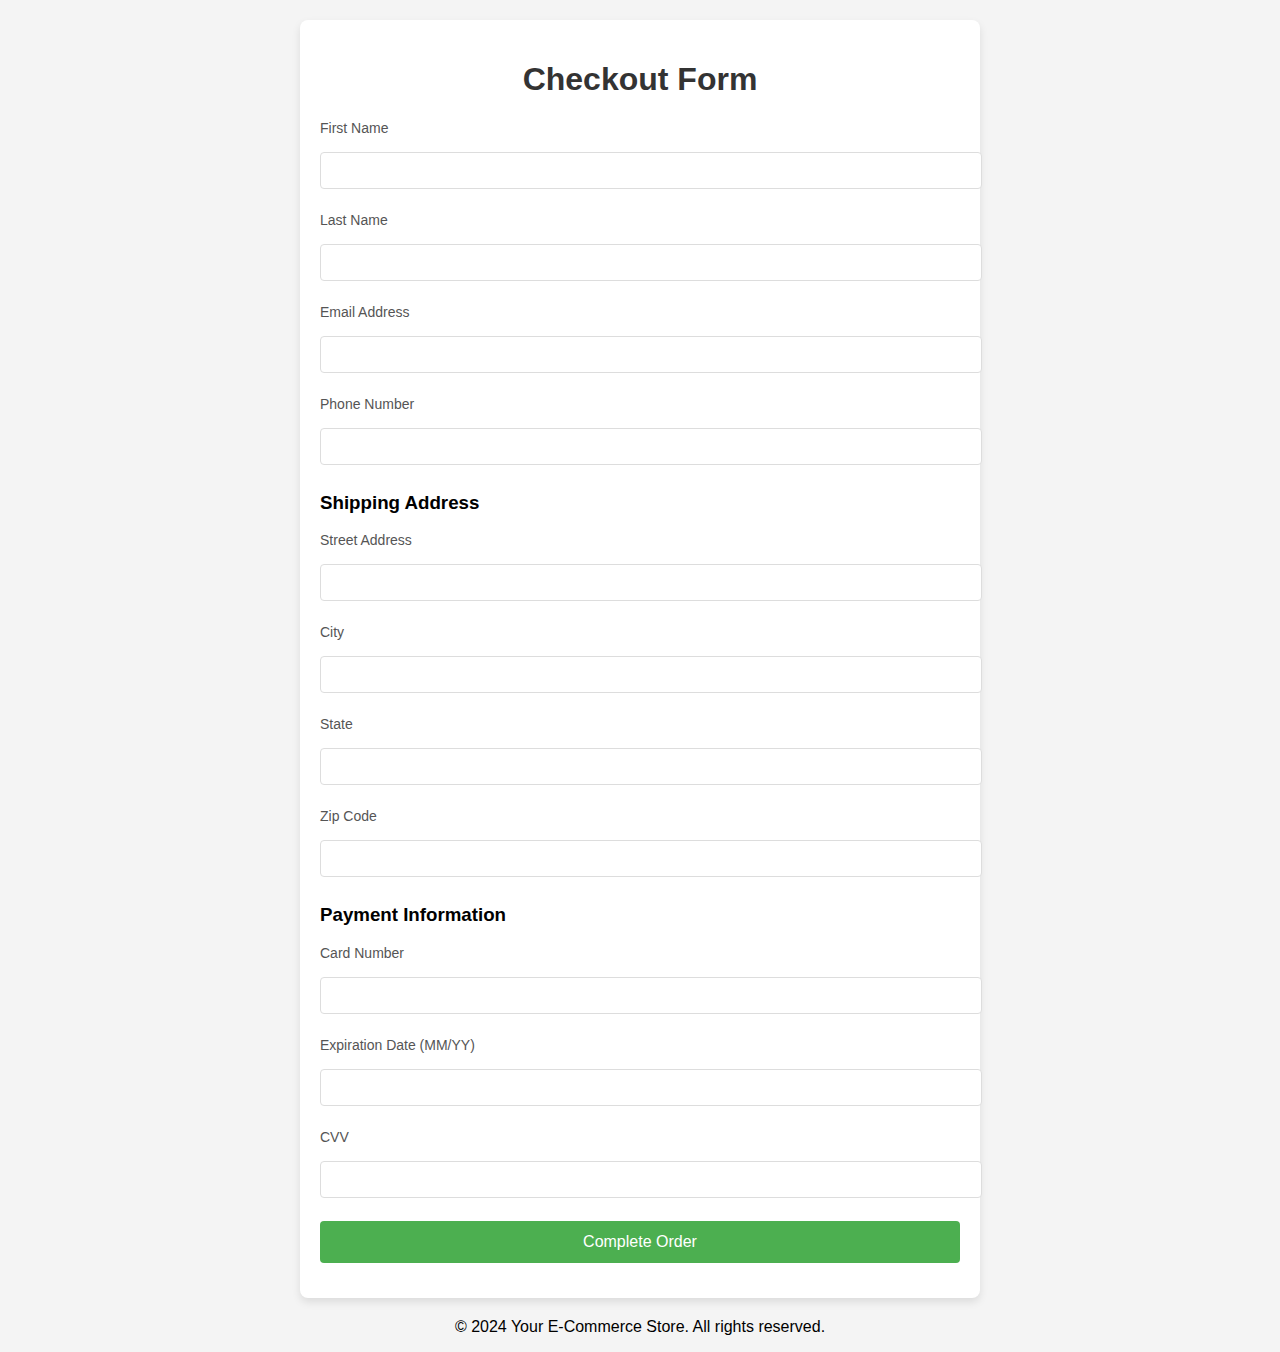
<file: prompt-27/index.html>
<!DOCTYPE html>
<html lang="en">
  <head>
    <meta charset="UTF-8" />
    <meta name="viewport" content="width=device-width, initial-scale=1.0" />
    <title>Checkout Form</title>
    <style>
      body {
        font-family: Arial, sans-serif;
        background-color: #f4f4f4;
        margin: 0;
        padding: 0;
      }
      .container {
        width: 50%;
        margin: 20px auto;
        background-color: white;
        padding: 20px;
        border-radius: 8px;
        box-shadow: 0 4px 8px rgba(0, 0, 0, 0.1);
      }
      h1 {
        text-align: center;
        color: #333;
      }
      label {
        font-size: 14px;
        margin-bottom: 8px;
        display: block;
        color: #555;
      }
      input[type="text"],
      input[type="email"],
      input[type="tel"],
      input[type="number"],
      select {
        width: 100%;
        padding: 10px;
        margin: 8px 0;
        border: 1px solid #ddd;
        border-radius: 4px;
      }
      .form-group {
        margin-bottom: 15px;
      }
      .button {
        background-color: #4caf50;
        color: white;
        border: none;
        padding: 12px 20px;
        font-size: 16px;
        cursor: pointer;
        border-radius: 4px;
        width: 100%;
      }
      .button:hover {
        background-color: #45a049;
      }
      .footer {
        text-align: center;
        margin-top: 20px;
      }
    </style>
  </head>
  <body>
    <div class="container">
      <h1>Checkout Form</h1>
      <form action="#" method="POST">
        <!-- Billing Information -->
        <div class="form-group">
          <label for="firstName">First Name</label>
          <input type="text" id="firstName" name="firstName" required />
        </div>
        <div class="form-group">
          <label for="lastName">Last Name</label>
          <input type="text" id="lastName" name="lastName" required />
        </div>
        <div class="form-group">
          <label for="email">Email Address</label>
          <input type="email" id="email" name="email" required />
        </div>
        <div class="form-group">
          <label for="phone">Phone Number</label>
          <input type="tel" id="phone" name="phone" required />
        </div>

        <!-- Shipping Address -->
        <h3>Shipping Address</h3>
        <div class="form-group">
          <label for="address">Street Address</label>
          <input type="text" id="address" name="address" required />
        </div>
        <div class="form-group">
          <label for="city">City</label>
          <input type="text" id="city" name="city" required />
        </div>
        <div class="form-group">
          <label for="state">State</label>
          <input type="text" id="state" name="state" required />
        </div>
        <div class="form-group">
          <label for="zip">Zip Code</label>
          <input type="number" id="zip" name="zip" required />
        </div>

        <!-- Payment Information -->
        <h3>Payment Information</h3>
        <div class="form-group">
          <label for="cardNumber">Card Number</label>
          <input type="number" id="cardNumber" name="cardNumber" required />
        </div>
        <div class="form-group">
          <label for="expiryDate">Expiration Date (MM/YY)</label>
          <input type="text" id="expiryDate" name="expiryDate" required />
        </div>
        <div class="form-group">
          <label for="cvv">CVV</label>
          <input type="number" id="cvv" name="cvv" required />
        </div>

        <!-- Submit Button -->
        <div class="form-group">
          <button type="submit" class="button">Complete Order</button>
        </div>
      </form>
    </div>

    <div class="footer">
      <p>&copy; 2024 Your E-Commerce Store. All rights reserved.</p>
    </div>
  </body>
</html>
</file>
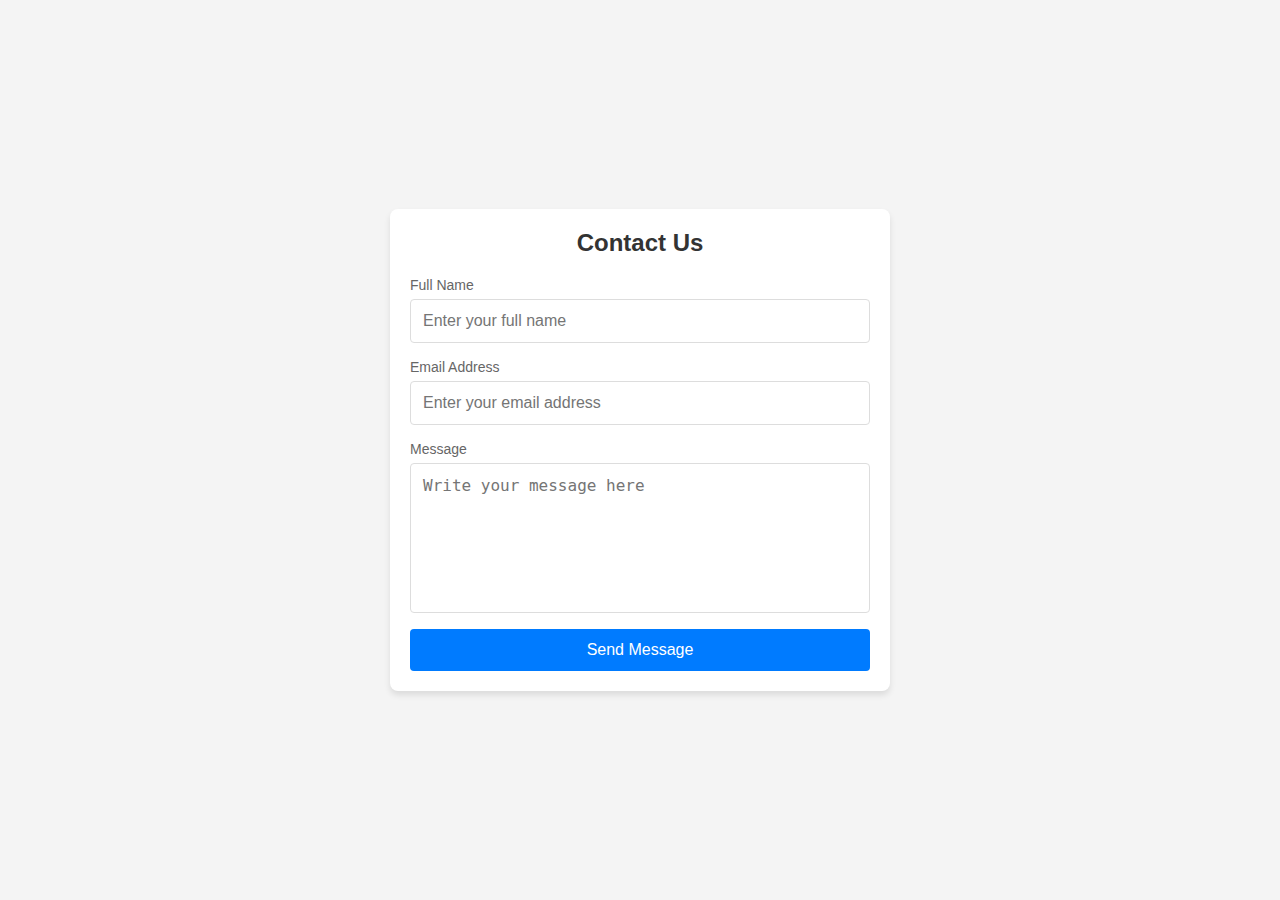
<file: prompt-29/index.html>
<!DOCTYPE html>
<html lang="en">
  <head>
    <meta charset="UTF-8" />
    <meta name="viewport" content="width=device-width, initial-scale=1.0" />
    <title>Contact Us</title>
    <link rel="stylesheet" href="style.css" />
  </head>
  <body>
    <div class="contact-form-container">
      <h2>Contact Us</h2>
      <form action="submit_form.php" method="post">
        <label for="name">Full Name</label>
        <input
          type="text"
          id="name"
          name="name"
          required
          placeholder="Enter your full name"
        />

        <label for="email">Email Address</label>
        <input
          type="email"
          id="email"
          name="email"
          required
          placeholder="Enter your email address"
        />

        <label for="message">Message</label>
        <textarea
          id="message"
          name="message"
          required
          placeholder="Write your message here"
        ></textarea>

        <button type="submit" class="submit-btn">Send Message</button>
      </form>
    </div>
  </body>
</html>
</file>
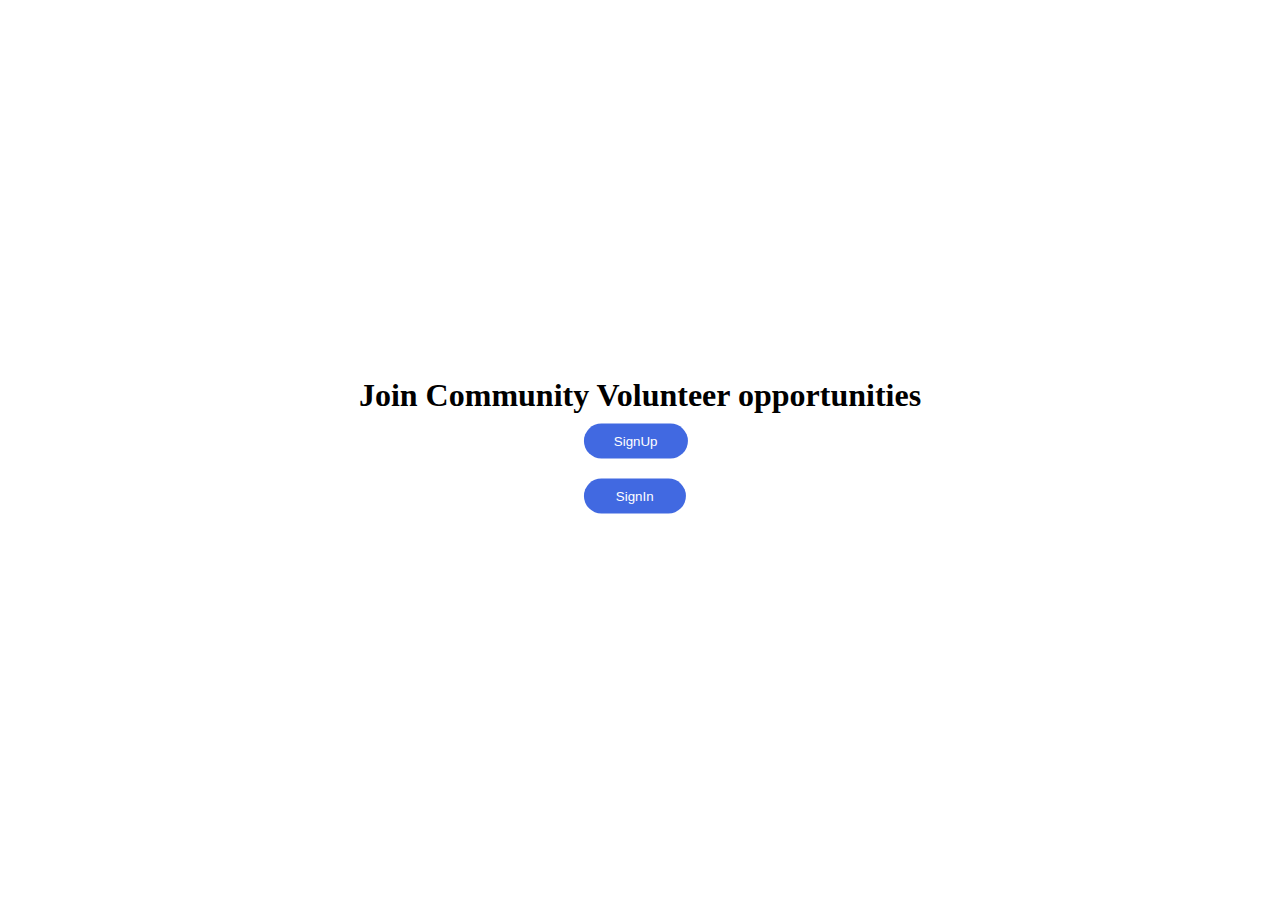
<file: prompt1.html/index.html>
<!DOCTYPE html>
<html lang="en">
<head>
    <meta charset="UTF-8">
    <meta name="viewport" content="width=device-width, initial-scale=1.0">
    <title>site page</title>
    <link rel="stylesheet" href="style.css">
</head>
<body>
    <div class="page1">
    <div class="heading">
    <h1>Join Community Volunteer opportunities</h1></div>
    <div class="button">
    <button><a href="singhup.html">SignUp</a></button> <br>
    <button style="padding: 10px 32px;" ><a href="singhin.html">SignIn</a></button>
</div>
</div>
</body>
</html>
</file>
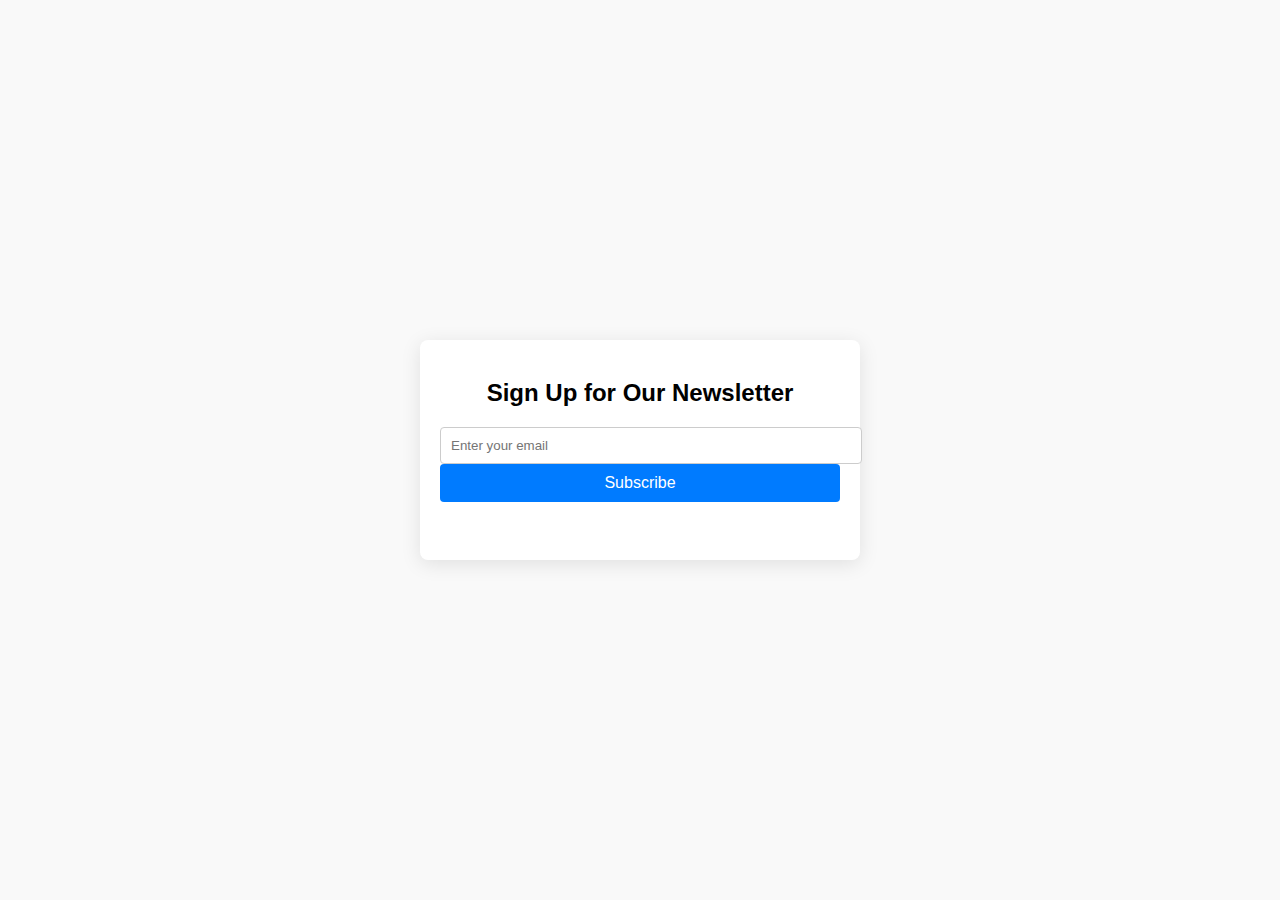
<file: prompt12/index.html>
<!DOCTYPE html>
<html lang="en">
  <head>
    <meta charset="UTF-8" />
    <meta name="viewport" content="width=device-width, initial-scale=1.0" />
    <title>Newsletter Signup</title>
    <style>
      body {
        font-family: Arial, sans-serif;
        background-color: #f9f9f9;
        display: flex;
        justify-content: center;
        align-items: center;
        height: 100vh;
        margin: 0;
      }

      .container {
        background: white;
        padding: 20px;
        border-radius: 8px;
        box-shadow: 0 4px 20px rgba(0, 0, 0, 0.1);
        text-align: center;
        width: 90%;
        max-width: 400px;
        animation: fadeIn 0.5s ease;
      }

      h2 {
        margin-bottom: 20px;
      }

      input[type="email"] {
        width: 100%;
        padding: 10px;
        border: 1px solid #ccc;
        border-radius: 4px;
        transition: border-color 0.3s;
      }

      input[type="email"]:focus {
        border-color: #007bff;
        outline: none;
      }

      button {
        width: 100%;
        padding: 10px;
        border: none;
        border-radius: 4px;
        background-color: #007bff;
        color: white;
        font-size: 16px;
        cursor: pointer;
        transition: background-color 0.3s;
      }

      button:hover {
        background-color: #0056b3;
      }

      .message {
        margin-top: 20px;
        opacity: 0;
        transition: opacity 0.5s ease;
      }

      @keyframes fadeIn {
        from {
          opacity: 0;
        }
        to {
          opacity: 1;
        }
      }
    </style>
  </head>
  <body>
    <div class="container">
      <h2>Sign Up for Our Newsletter</h2>
      <form action="#" method="post">
        <input type="email" placeholder="Enter your email" required />
        <button type="submit">Subscribe</button>
      </form>
      <div class="message">Thanks for subscribing!</div>
    </div>
  </body>
</html>
</file>
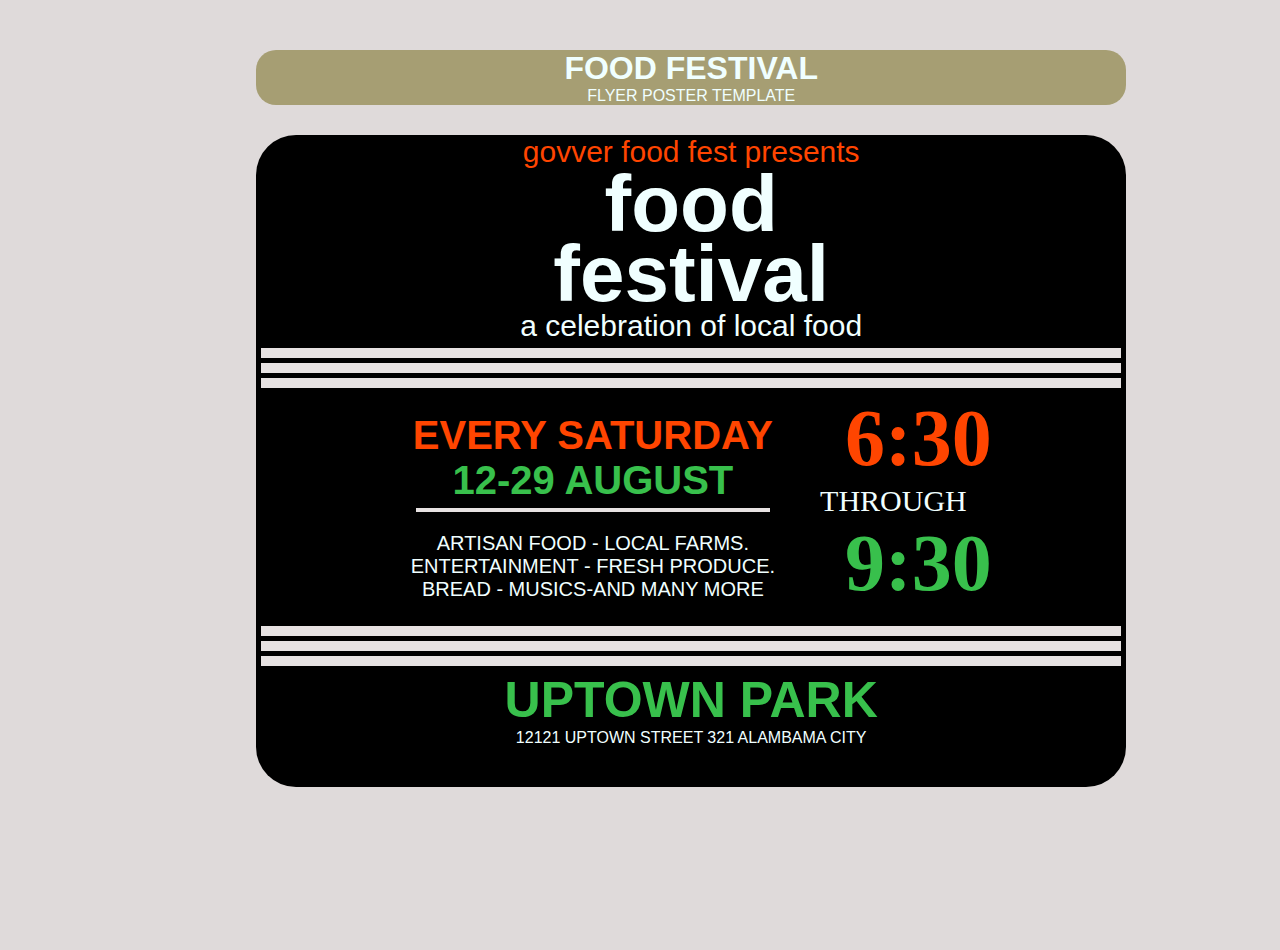
<file: prompt14/index.html>
<!DOCTYPE html>
<html lang="en">
  <head>
    <meta charset="UTF-8" />
    <meta name="viewport" content="width=device-width, initial-scale=1.0" />
    <title>Document</title>
    <link rel="stylesheet" href="style.css" />
  </head>
  <body>
    <div class="full">
      <div class="upper">
        <h1>FOOD FESTIVAL</h1>
        <p>FLYER POSTER TEMPLATE</p>
      </div>
      <div class="main">
        <div class="middel">
          <p style="color: orangered">govver food fest presents</p>
          <h1>food</h1>
          <h1>festival</h1>
          <p>a celebration of local food</p>
          <div class="line"></div>
          <div class="line"></div>
          <div class="line"></div>
        </div>
        <div class="lower">
          <div class="lower-left">
            <h1 style="color: orangered">EVERY SATURDAY</h1>
            <h1 style="color: rgb(56, 192, 76)">12-29 AUGUST</h1>
            <div class="line" style="height: 4px; margin-bottom: 20px"></div>
            <!-- </div> -->
            <!-- <div class="lower"> -->

            <p>ARTISAN FOOD - LOCAL FARMS.</p>
            <p>ENTERTAINMENT - FRESH PRODUCE.</p>
            <p>BREAD - MUSICS-AND MANY MORE</p>
          </div>
          <div class="lower-right">
            <h1 style="color: orangered">6:30</h1>
            <p>THROUGH</p>
            <h1 style="color: rgb(56, 192, 76)">9:30</h1>
          </div>
        </div>
        <div class="bottom">
          <div class="line"></div>
          <div class="line"></div>
          <div class="line"></div>
          <h1 style="color: rgb(56, 192, 76)">UPTOWN PARK</h1>
          <p>12121 UPTOWN STREET 321 ALAMBAMA CITY</p>
        </div>
      </div>
    </div>
  </body>
</html>
</file>
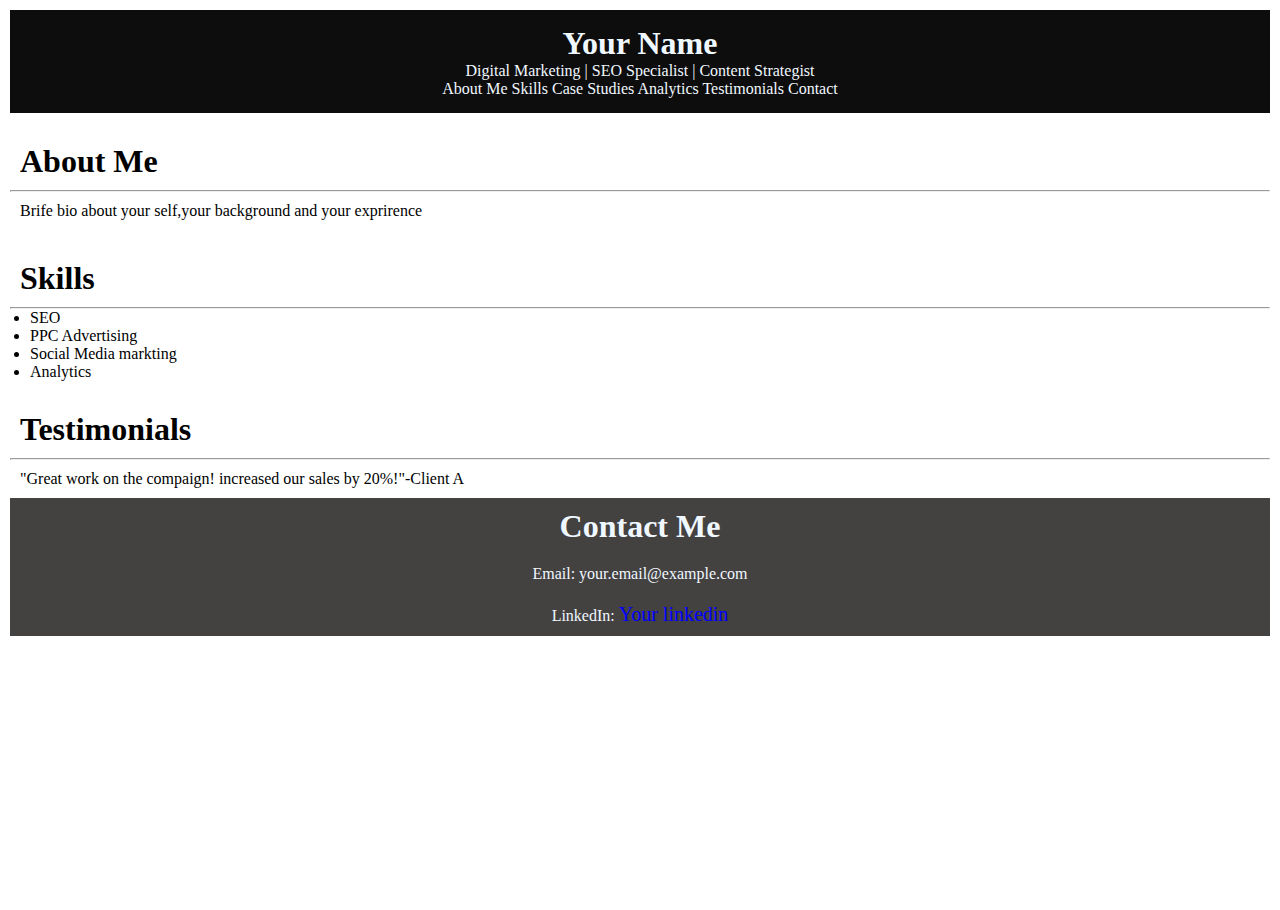
<file: prompt16/index.html>
<!DOCTYPE html>
<html lang="en">
  <head>
    <meta charset="UTF-8" />
    <meta name="viewport" content="width=device-width, initial-scale=1.0" />
    <title>Document</title>
    <link rel="stylesheet" href="style.css" />
  </head>
  <body>
    <div class="main">
      <div class="upper">
        <h1>Your Name</h1>
        <p>Digital Marketing | SEO Specialist | Content Strategist</p>
        <a href="">About Me</a>
        <a href="">Skills</a>
        <a href="">Case Studies</a>
        <a href="">Analytics</a>
        <a href="">Testimonials</a>
        <a href="">Contact</a>
      </div>

      <div class="mid">
        <h1>About Me</h1>
        <hr />
        <p>Brife bio about your self,your background and your exprirence</p>
      </div>
      <div class="mid">
        <h1>Skills</h1>
        <hr />
        <ul>
          <li>SEO</li>
          <li>PPC Advertising</li>
          <li>Social Media markting</li>
          <li>Analytics</li>
        </ul>
      </div>
      <div class="mid">
        <h1>Testimonials</h1>
        <hr />
        <p>
          "Great work on the compaign! increased our sales by 20%!"-Client A
        </p>

        <div class="footer">
          <h1>Contact Me</h1>
          <p>Email: your.email@example.com</p>
          <p>LinkedIn: <a href="">Your linkedin</a></p>
        </div>
      </div>
    </div>
  </body>
</html>
</file>
<file: prompt1.html/style.css>
*{
    margin: 0;
    padding: 0;
    box-sizing: border-box;
}
html,body{
    height: 100%;
    width: 100%;
}
body{
    background-image: url(https://tse4.mm.bing.net/th?id=OIP.Zbv_dDhUQq7uy6pbsHTPLgAAAA&pid=Api&P=0&h=180);
    background-repeat: no-repeat;
    background-size: cover
}
.page1{
    position: absolute;
    top: 50%;
    left: 50%;
    transform: translate(-50%,-50%);
}
.page1 button{
    border: none;
    background-color: royalblue;
    padding: 10px 30px;
    margin: 10px;
    margin-left: 40%;
    border-radius: 40px;
    /* color: white; */
}

a{
    text-decoration: none;
    color: white;
}
/* @media (max-width:414px){
    button{
        margin-left: 100px;
        background: #000;
    }
} */
</file>
<file: prompt14/style.css>
*{
    padding:0;
    margin:0;
    box-sizing: border-box;
}
html,body{
    height: 100%;
    width:100%;
}
body{
    background: #dfdada;
    color: azure;
}
.full{
    margin-left: 20%;
    /* position: absolute; */
    /* left: 50%; */
    /* top: 50%; */
    /* transform: translate(-50%,-50%); */
}
.upper {
    /* background: #000; */
    /* width: 40%; */
    margin-top: 50px;
    text-align:center;
    /* padding:50px; */
    font-family:Arial, Helvetica, sans-serif;
    background: #a69e73;
    border-radius:20px;
    margin-bottom: 30px;
    width: 85%;
    
}
.main{
    background: #000;
    border-radius: 40px;
    width: 85%;
    
}
.middel{
    text-align: center;
    font-family: Arial, Helvetica, sans-serif;
    /* background: #cba1a1; */

}
.middel h1{
            font-size: 80px;
            line-height: 70px;
            /* font-variant: small-caps; */
            /* font-weight: 700px; */
            /* transform: rotate3d(50%); */
}
.middel p{
    font-size: 30px;
}
.line{
    height: 10px;
    background: #e7e2e2;
    /* padding: 2px; */
    margin: 5px;
}
.lower{
    display: flex;
    /* text-align: center; */
    justify-content:center;

}
.lower-left{
    font-family: Arial, Helvetica, sans-serif;
    font-size: 20px;
    text-align: center;
    margin: 20px;
}

.lower-right{
    text-align: center;
}
.lower-right p{
    font-family: Cambria, Cochin, Georgia, Times, 'Times New Roman', serif;
    font-size:30px;
}
.lower-right h1{
    font-size: 80px;
    margin-left: 50px;

}
.bottom{
    text-align: center;
}
.bottom h1{
    font-size:50px;
    font-family: 'Franklin Gothic Medium', 'Arial Narrow', Arial, sans-serif;
}
.bottom p{
    font-family: 'Gill Sans', 'Gill Sans MT', Calibri, 'Trebuchet MS', sans-serif;
    padding-bottom: 40px;
}
</file>
<file: prompt16/style.css>
*{
    margin: 0;
    padding: 0;
    box-sizing: border-box;
}
html,body{
    height: 100%;
    width: 100%;
}

.upper{
    background-color: #0e0d0d;
    color: aliceblue;
    text-align: center;
    padding: 15px;
    margin: 10px;

}
.upper a{
    text-decoration: none;
    color: aliceblue;
}
.mid{
    /* text-align: center; */
     padding: 10px;
    /* margin: 10px; */
}
.mid h1{
    padding: 10px;
}
.mid p{
    padding: 10px;
}
li{
    margin-left: 20px;
}
.footer{
    background-color: #242121da;
    color: aliceblue;
    text-align: center;
}
.footer a{
    text-decoration: none;
    font-size: 20px;
    color: blue;
}
</file>
<file: prompt-29/style.css>
/* Global reset */
* {
    margin: 0;
    padding: 0;
    box-sizing: border-box;
}

body {
    font-family: Arial, sans-serif;
    background-color: #f4f4f4;
    display: flex;
    justify-content: center;
    align-items: center;
    height: 100vh;
    color: #333;
}

.contact-form-container {
    background-color: #fff;
    padding: 20px;
    border-radius: 8px;
    box-shadow: 0 4px 6px rgba(0, 0, 0, 0.1);
    width: 100%;
    max-width: 500px;
}

h2 {
    text-align: center;
    font-size: 24px;
    margin-bottom: 20px;
    color: #333;
}

form {
    display: flex;
    flex-direction: column;
}

label {
    font-size: 14px;
    margin-bottom: 6px;
    color: #666;
}

input, textarea {
    padding: 12px;
    font-size: 16px;
    margin-bottom: 16px;
    border: 1px solid #ddd;
    border-radius: 4px;
    outline: none;
    transition: border-color 0.3s ease;
}

input:focus, textarea:focus {
    border-color: #007BFF;
}

textarea {
    height: 150px;
    resize: none;
}

.submit-btn {
    padding: 12px 20px;
    font-size: 16px;
    background-color: #007BFF;
    color: white;
    border: none;
    border-radius: 4px;
    cursor: pointer;
    transition: background-color 0.3s ease;
}

.submit-btn:hover {
    background-color: #0056b3;
}

.submit-btn:active {
    background-color: #004085;
}
</file>
